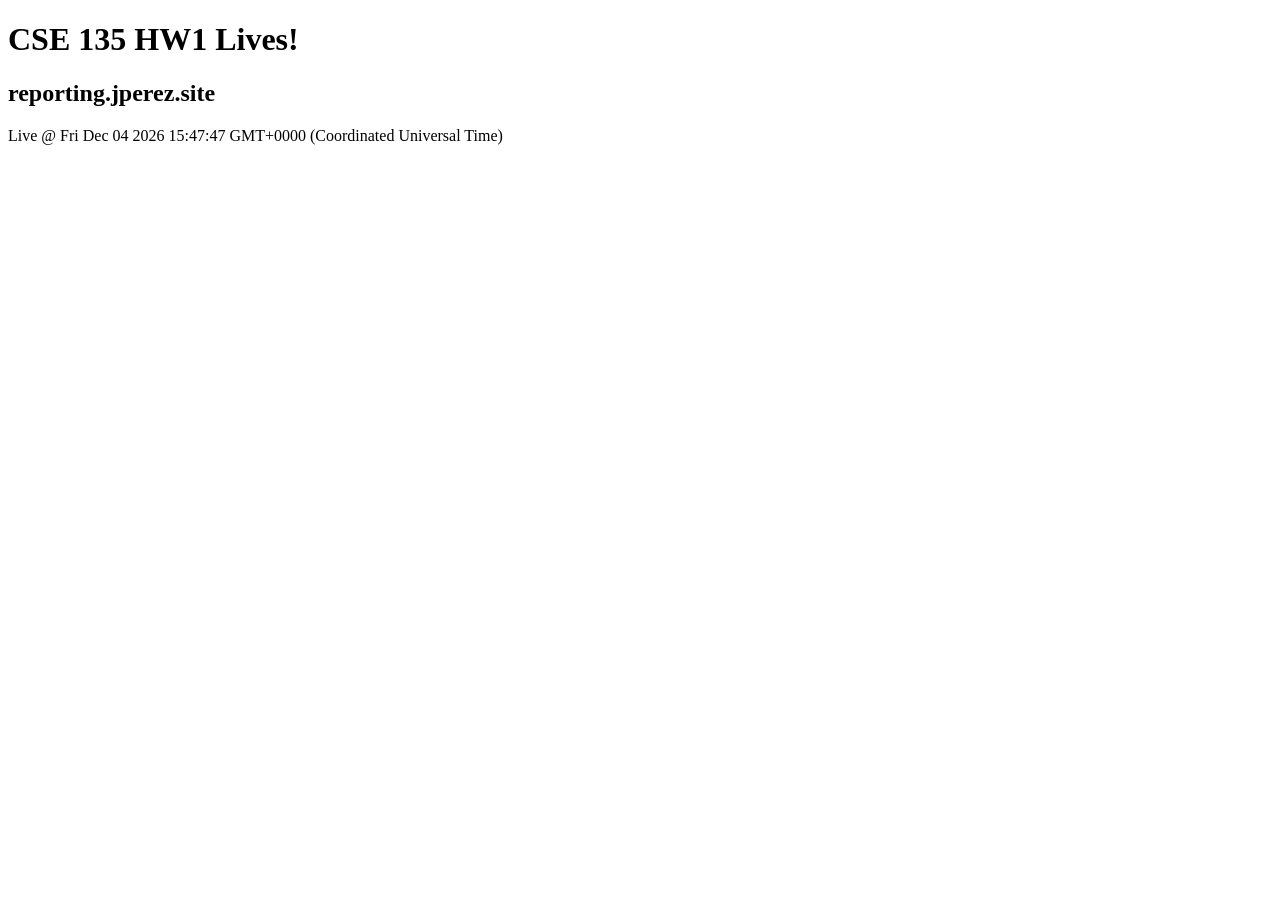
<file: index.html>
<!DOCTYPE html>
<html lang="en">

<head>
  <meta charset="UTF-8" />
  <meta name="viewport" content="width=device-width, initial-scale=1.0" />
  <title>CSE 135 HW Lives!</title>
</head>

<body>
  <h1>CSE 135 HW1 Lives!</h1>
  <h2>reporting.jperez.site</h2>
  <script>
    document.write(`Live @ ${new Date()}`);
  </script>

</body>

</html>
</file>
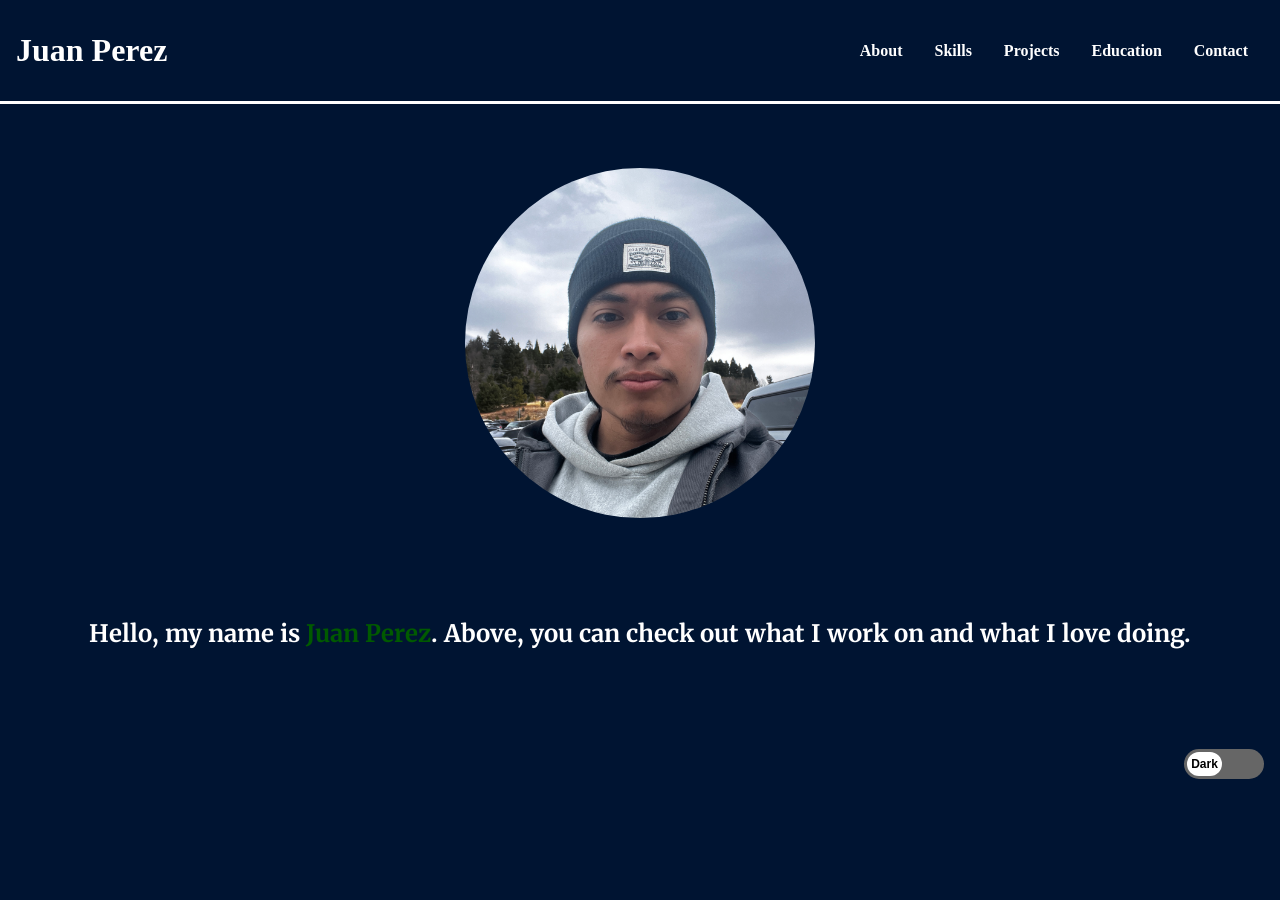
<file: members/juanperez/index.html>
<!DOCTYPE html>
<html lang="en">
<head>
    <meta charset="UTF-8">
    <meta name="viewport" content="width=device-width, initial-scale=1.0">
    <title>Home | My Portfolio</title>
    <link href="https://fonts.googleapis.com/icon?family=Material+Icons" rel="stylesheet">
    <link href="https://fonts.googleapis.com/css2?family=Merriweather:wght@400;700&display=swap" rel="stylesheet">
    <link rel="icon" href="/favicon.ico" type="image/x-icon">
    <link href="styles.css" rel="stylesheet">
    <style>
        @view-transition {
            navigation: auto;
        }
        main {
            view-transition-name: page;
        }
        ::view-transition-old(page) {
            animation: slide-out-left 0.5s ease forwards;
        }
        ::view-transition-new(page) {
            animation: slide-in-right 0.5s ease forwards;
        }
        @keyframes slide-out-left {
            from { transform: translateX(0); }
            to   { transform: translateX(-100%); }
        }
        @keyframes slide-in-right {
            from { transform: translateX(100%); }
            to   { transform: translateX(0); }
        }
    </style>

</head>

<body>
    <script>
        document.documentElement.classList.add('js');
    </script>

    <header id="nav-bar">
        <nav>
            <input type="checkbox" id="menu">
            <p id="logo">
                <a href="index.html">Juan Perez</a>
                <label for="menu"></label>
            </p>
            <ul class="items">
                <li><a href="about.html">About</a></li>
                <li><a href="skills.html">Skills</a></li>
                <!-- <li><a href="achievements.html">Achievements</a></li> -->
                <li><a href="projects.html">Projects</a></li>
                <li><a href="education.html">Education</a></li>
                <li><a href="contact.html">Contact</a></li>
            </ul>
        </nav>
    </header>

    <!-- Intro page content -->
    <main id ="intro-layout">
        <section id="intro">
            <picture id="profile-image">
                <source srcset="about-image.JPG" media="(max-width: 100px)">
                <img src="about-image1.JPG" alt="Photo of Me">
            </picture>            
        
            <h1 id="message">
                Hello, my name is <span>Juan Perez</span>. Above, you can check out what I work on and what I love doing.
            </h1>
        </section>
    </main>
      

    <!-- Hello World custom element-->
    <hello-world></hello-world>

    <script>
        class HelloWorld extends HTMLElement {
            constructor() {
                super();
                console.log("Hello world!");
            }
        }
        customElements.define('hello-world', HelloWorld);
    </script>
<!-- 
    <noscript>
        <p>Certain script type on page is not supported</p>
    </noscript> -->

    <footer>
        <section class="switch">
            <label class="theme-switch">
                <input type="checkbox" id="theme-toggle">
                <span class="slider"></span>
            </label>
        </section>
    </footer>

    <script src="theme.js"></script>
    <script>
        const menuCheckbox = document.getElementById("menu");

        menuCheckbox.addEventListener("change", () => {
            document.documentElement.classList.toggle("menu-open", menuCheckbox.checked);
        });
    </script>

    <!-- <script src="transition.js"></script> -->


</body>
</html>


</body>
</html>
</file>
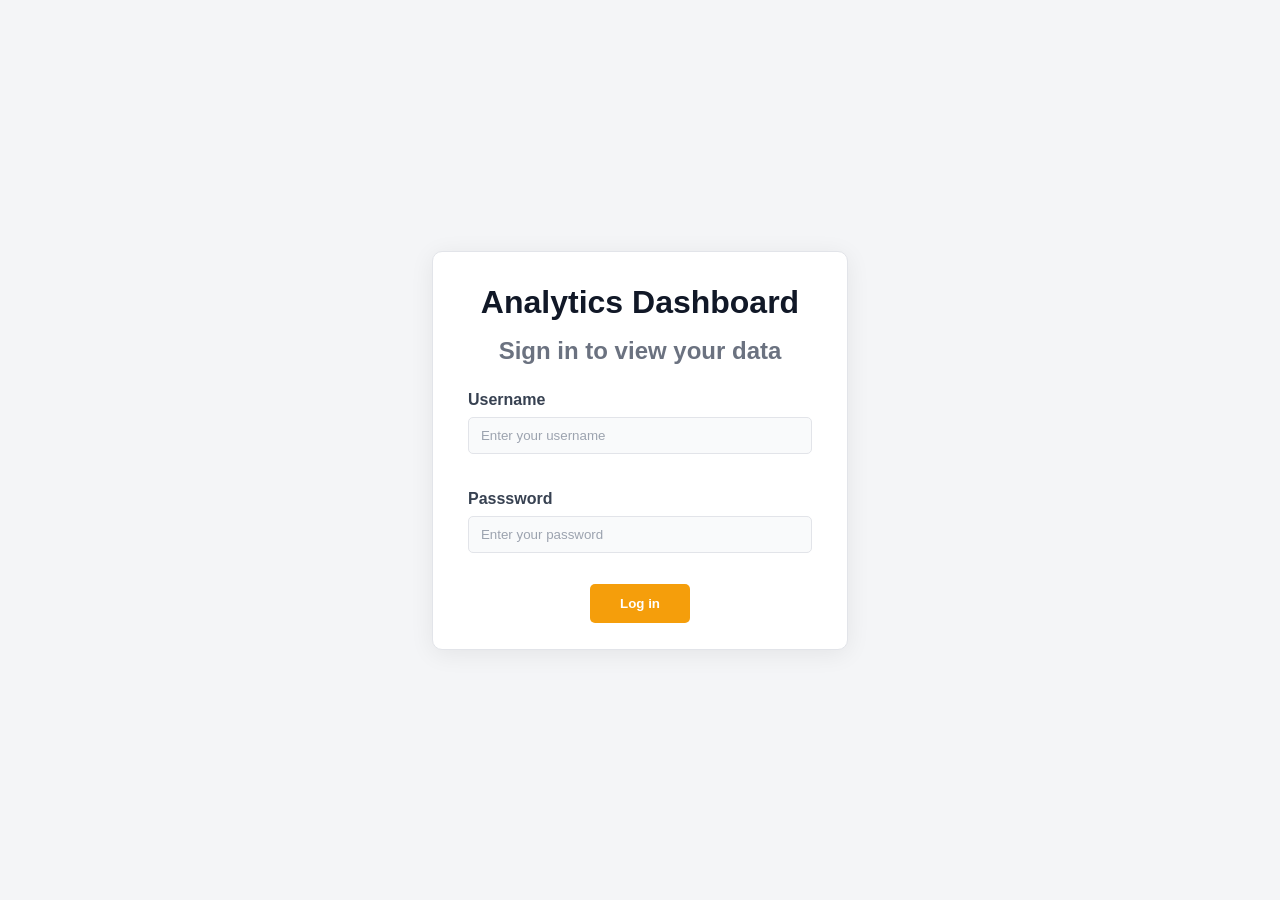
<file: login.html>
<!DOCTYPE html>
<html lang="en">
<head>
    <meta charset="UTF-8">
    <meta name="viewport" content="width=device-width, initial-scale=1.0">
    <link rel="stylesheet" href="/css/login.css">
    <title>Login Page</title>
</head>
<body>
    <noscript>
        <div style="text-align:center;padding:40px 20px;font-family:sans-serif;">
            <p>This page requires JavaScript. Please enable it in your browser.</p>
        </div>
    </noscript>
    <div id="login-card">
        <form id="login-form">
            <h1>Analytics Dashboard</h1>
            <h2>Sign in to view your data</h2>
            <div class="form-group">
                <label for="username">Username</label>
                <input type="text" id="username" name="username" placeholder="Enter your username" required autocomplete="username">
            </div>
            <div class="form-group">
                <label for="password">Passsword</label>
                <input type="password" id="password" name="password" placeholder="Enter your password" required autocomplete="current-password">
            </div>
            <div id="error-message" class="error" hidden></div>
            <button type="submit">Log in</button>
        </form>
    </div>
    <script src="/js/login.js"></script>
</body>
</html>
</file>
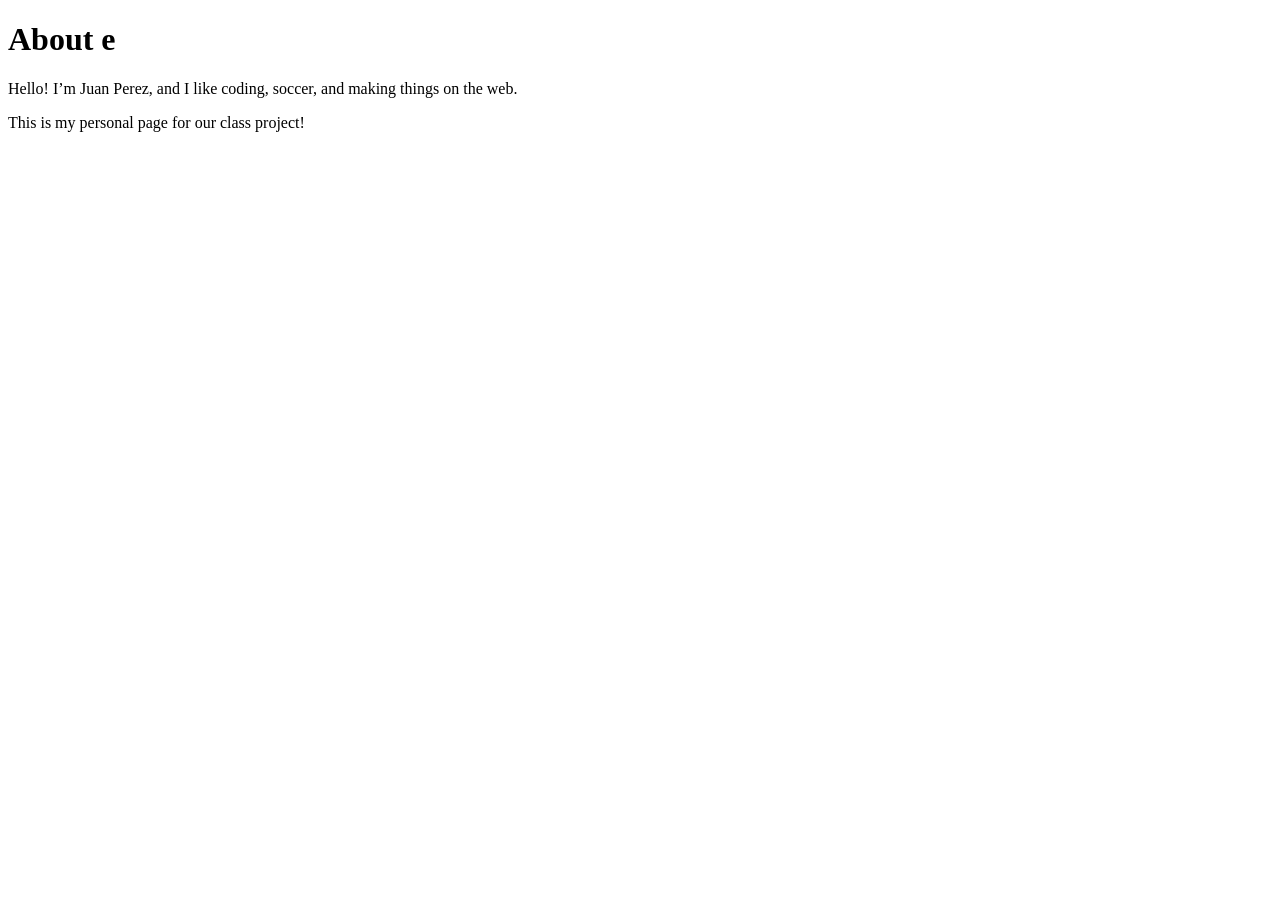
<file: members/juanperez.html>
<!DOCTYPE html>
<html lang="en">
<head>
  <meta charset="UTF-8">
  <title>Juan Perez</title>
</head>
<body>
  <h1>About e</h1>
  <p>Hello! I’m Juan Perez, and I like coding, soccer, and making things on the web.</p>
  <p>This is my personal page for our class project!</p>
</body>
</html>
</file>
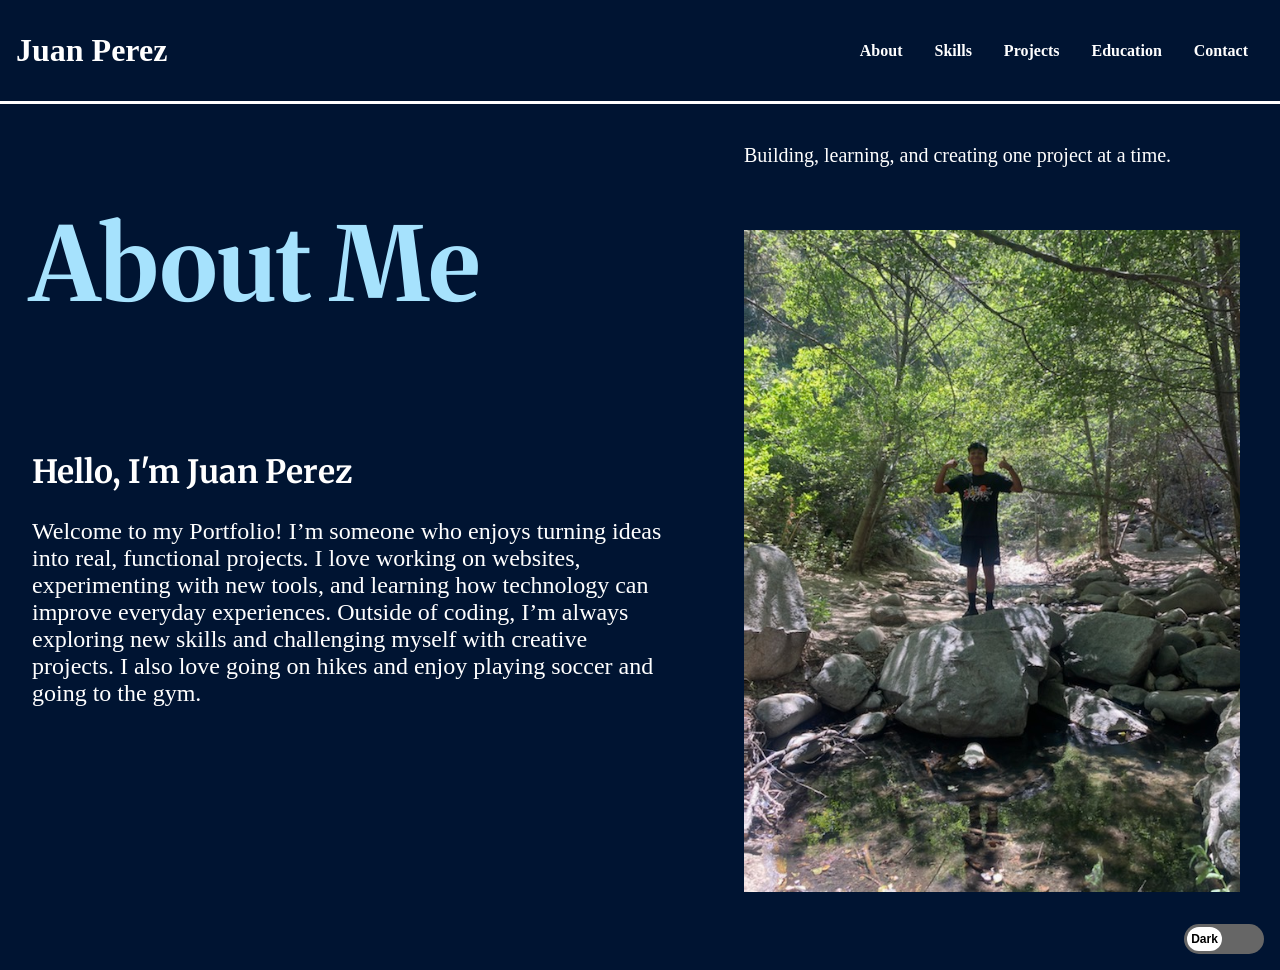
<file: members/juanperez/about.html>
<!DOCTYPE html>
<html lang="en">
<head>
    <meta charset="UTF-8">
    <meta name="viewport" content="width=device-width, initial-scale=1.0">
    <title>About Me</title>
    <link href="https://fonts.googleapis.com/icon?family=Material+Icons" rel="stylesheet">
    <link href="https://fonts.googleapis.com/css2?family=Merriweather:wght@400;700&display=swap" rel="stylesheet">
    <link href="styles.css" rel="stylesheet">
    <link rel="icon" href="/favicon.ico" type="image/x-icon">
    <style>
        @view-transition {
            navigation: auto;
        }
        main {
            view-transition-name: page;
        }
        ::view-transition-old(page) {
            animation: slide-out-left 0.5s ease forwards;
        }
        ::view-transition-new(page) {
            animation: slide-in-right 0.5s ease forwards;
        }
        @keyframes slide-out-left {
            from { transform: translateX(0); }
            to   { transform: translateX(-100%); }
        }
        @keyframes slide-in-right {
            from { transform: translateX(100%); }
            to   { transform: translateX(0); }
        }
    </style>

</head>
<body>
    <script>
        document.documentElement.classList.add('js');
    </script>

    <header id="nav-bar">
        <nav>
            <input type="checkbox" id="menu">
            <p id="logo">
                <a href="index.html">Juan Perez</a>
                <label for="menu"></label>
            </p>
            <ul class="items">
                <li><a href="about.html">About</a></li>
                <li><a href="skills.html">Skills</a></li>
                <!-- <li><a href="achievements.html">Achievements</a></li> -->
                <li><a href="projects.html">Projects</a></li>
                <li><a href="education.html">Education</a></li>
                <li><a href="contact.html">Contact</a></li>
            </ul>
        </nav>
    </header>

    <main>
        <section id="about">
            <header>
                <h1 class="content-title">About Me</h1>
                <!-- <hr> -->
            </header>

            <figure id = "about-image">
                <figcaption>Building, learning, and creating one project at a time.</figcaption>
                <picture>
                    <source srcset="images/about1.jpg" media="(max-width: 100px)">
                    <img src="image2.jpeg" alt="Picture of Me">
                </picture>            
            </figure>

            <profile-card>
                <h2>Hello, I'm Juan Perez</h2>
                <p>
                    Welcome to my Portfolio! I’m someone who enjoys turning ideas into real, functional projects. I love working on websites, experimenting with new tools, and learning how technology can improve everyday experiences. 
                    Outside of coding, I’m always exploring new skills and challenging myself with creative projects. I also love going on hikes and enjoy playing soccer and going to the gym.
                </p>
            </profile-card>

        </section>
    </main>


    <footer>
        <section class="switch">
            <label class="theme-switch">
                <input type="checkbox" id="theme-toggle">
                <span class="slider"></span>
            </label>
        </section>
    </footer>

    <script src="theme.js"></script>
    <script>
        const menuCheckbox = document.getElementById("menu");

        menuCheckbox.addEventListener("change", () => {
            document.documentElement.classList.toggle("menu-open", menuCheckbox.checked);
        });
    </script>
</body>
</html>
</file>
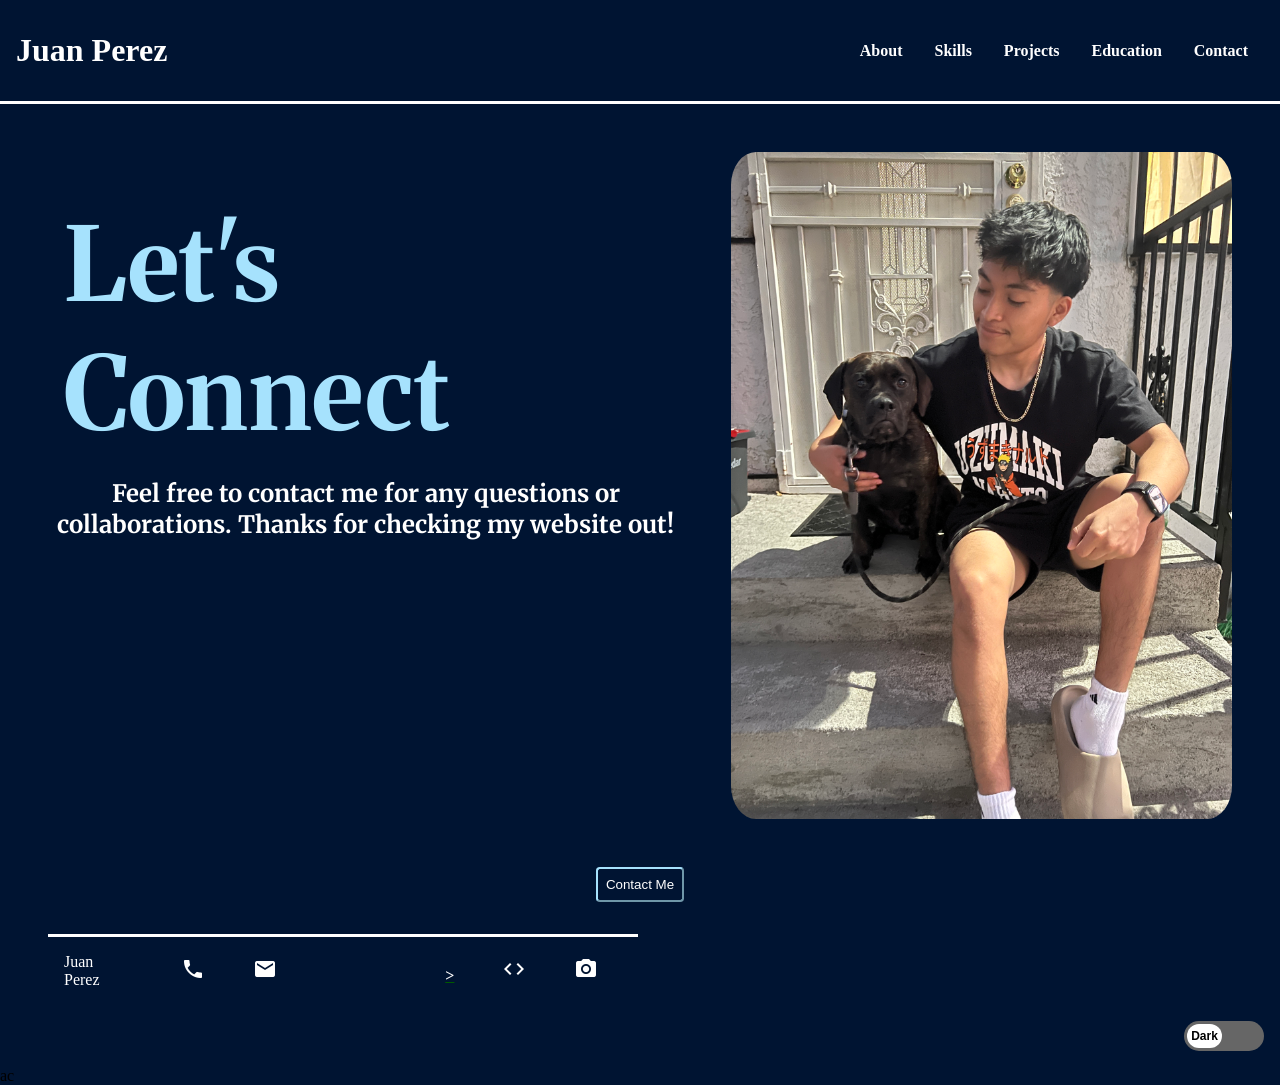
<file: members/juanperez/contact.html>
<!DOCTYPE html>
<html lang="en">
<head>
  <meta charset="UTF-8">
  <meta name="viewport" content="width=device-width, initial-scale=1.0">
  <title>Contact</title>
  <link href="https://fonts.googleapis.com/icon?family=Material+Icons" rel="stylesheet">
  <link href="https://fonts.googleapis.com/css2?family=Merriweather:wght@400;700&display=swap" rel="stylesheet">
  <link href="styles.css" rel="stylesheet">
  <link rel="icon" href="/favicon.ico" type="image/x-icon">
  <style>
      @view-transition {
          navigation: auto;
      }
      main {
          view-transition-name: page;
      }
      ::view-transition-old(page) {
          animation: slide-out-left 0.5s ease forwards;
      }
      ::view-transition-new(page) {
          animation: slide-in-right 0.5s ease forwards;
      }
      @keyframes slide-out-left {
          from { transform: translateX(0); }
          to   { transform: translateX(-100%); }
      }
      @keyframes slide-in-right {
          from { transform: translateX(100%); }
          to   { transform: translateX(0); }
      }
  </style>
</head>

<body>
  <script>
      document.documentElement.classList.add('js');
  </script>

  <header id="nav-bar">
    <nav>
        <input type="checkbox" id="menu">
        <p id="logo">
            <a href="index.html">Juan Perez</a>
            <label for="menu"></label>
        </p>
        <ul class="items">
            <li><a href="about.html">About</a></li>
            <li><a href="skills.html">Skills</a></li>
            <!-- <li><a href="achievements.html">Achievements</a></li> -->
            <li><a href="projects.html">Projects</a></li>
            <li><a href="education.html">Education</a></li>
            <li><a href="contact.html">Contact</a></li>
        </ul>
    </nav>
  </header>

  <main>
    <section id="contact">
        <header>
          <h1 class="content-title">Let's Connect</h1>
          <h2>Feel free to contact me for any questions or collaborations. Thanks for checking my website out!</h2>
        </header>

        <picture>
            <source srcset="images/me2.jpg" media="(max-width: 100px)">
            <img src="contact-image.JPG" alt="Photo of Me">
        </picture>

        <button id="open-dialog">Contact Me</button>

        <dialog id="contact-dialog">
          <form method="dialog" class="contact-form">
            <fieldset class="contact-field">
              <legend>Send a Message</legend>

              <div class="form-field">
                <label for="name">Your Name:</label>
                <input type="text" id="name" name="name" placeholder="Enter name">
              </div>

              <div class="form-field">
                <label for="email">Your Email:</label>
                <input type="email" id="email" name="email" placeholder="Enter email">         
              </div>
      
              <div class="form-field">
                <label for="message">Your Message:</label>
                <textarea id="message" name="message" rows="5" cols="30" placeholder="Enter message"></textarea>
              </div>
            </fieldset>
            <div class="buttons">
              <button type="submit">Send</button>
              <button type="button" id="close-dialog">Cancel</button>  
            </div>
          </form>
        </dialog>

    </section>
  </main>

  <footer>
    <section id="contact-footer">
      <p>Juan Perez</p>
      <nav>
        <ul>
          <li><a href="tel:+12132655895"><span class="material-icons">phone</span></a></li>
          <li><a href="mailto:juanph.1404@gmail.com"><span class="material-icons">mail</span></a></li>
          <li><a href="https://www.linkedin.com/in/juan-perez-1a2382391" target="_blank"><span class="material-icons">badge</span>></a></li>
          <li><a href="https://github.com/juan1410" target="_blank"><span class="material-icons">code</span></a></li>
          <li><a href="https://instagram.com/juan.p_14" target="_blank"><span class="material-icons">photo_camera</span></a></li>
        </ul>
      </nav>
    </section>

    <section class="switch">
        <label class="theme-switch">
            <input type="checkbox" id="theme-toggle">
            <span class="slider"></span>
        </label>
    </section>
  </footer>

  <script src="theme.js"></script>
  <script>
      const menuCheckbox = document.getElementById("menu");

      menuCheckbox.addEventListener("change", () => {
          document.documentElement.classList.toggle("menu-open", menuCheckbox.checked);
      });
  </script>
ac
  <script>
      const dialog = document.getElementById("contact-dialog");
      const openButton = document.getElementById("open-dialog");
      const closeButton = document.getElementById("close-dialog");

      openButton.addEventListener("click", () => dialog.showModal());
      closeButton.addEventListener("click", () => dialog.close());
  </script>
  
</body>
</html>
</file>
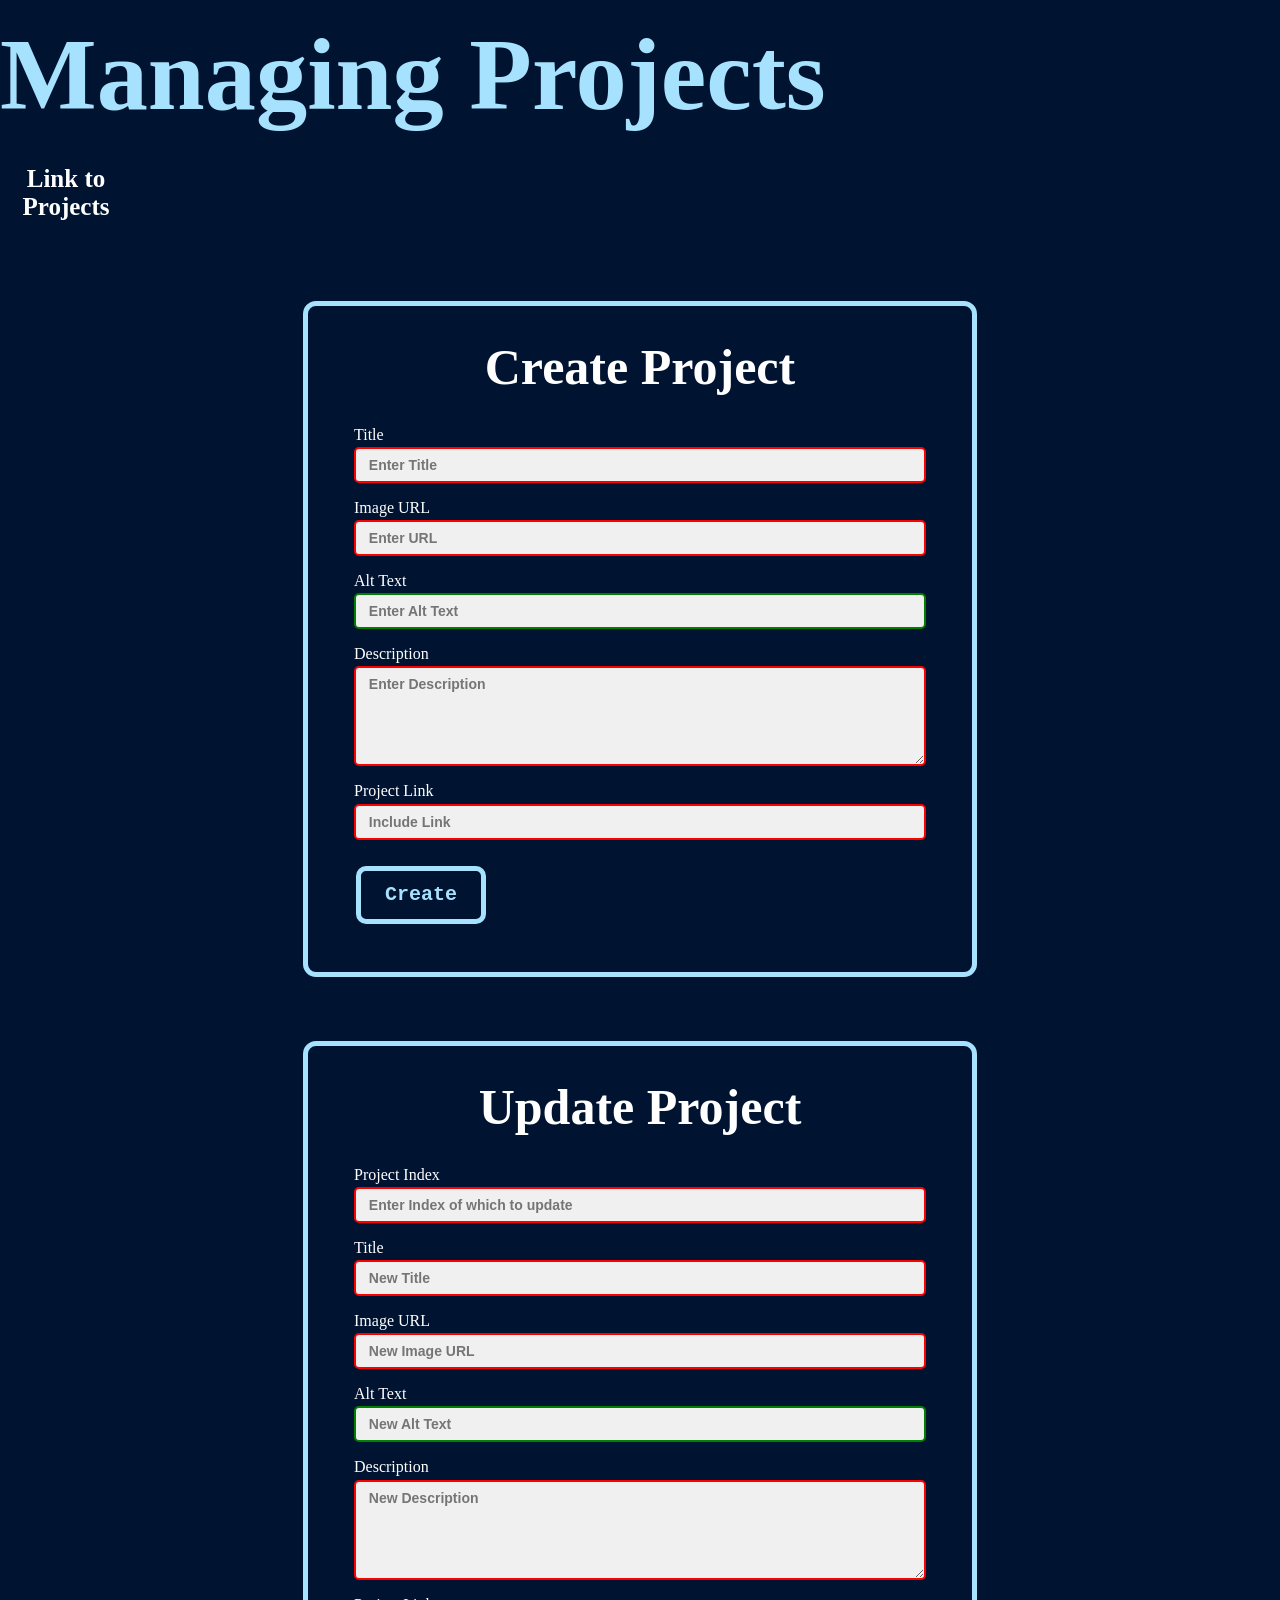
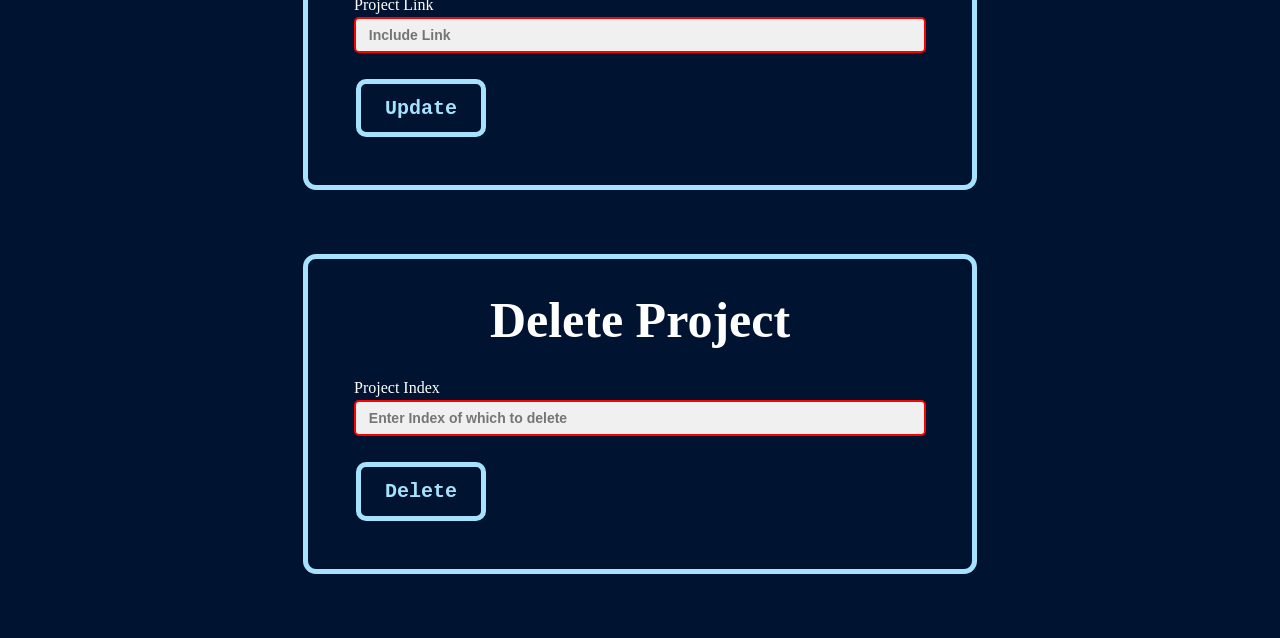
<file: members/juanperez/crud.html>
<!DOCTYPE html>
<html lang="en">
<head>
    <meta charset="UTF-8">
    <meta name="viewport" content="width=device-width, initial-scale=1.0">
    <title>Manage Projects</title>
    <link rel="stylesheet" href="styles.css">
</head>
<body>
    <main id="crud-page">
        <h1 class="content-title">Managing Projects</h1>

        <a href="projects.html">Link to Projects</a>

        <section class="crud-section">
            <form id="create-form">
                <fieldset>
                    <legend>Create Project</legend>

                    <div class="form-field">
                        <label for="create-title">Title</label>
                        <input type="text" placeholder="Enter Title" id="create-title" required>
                    </div>

                    <div class="form-field">
                        <label for="create-image">Image URL</label>
                        <input type="text" placeholder="Enter URL" id="create-image" required>
                    </div>

                    <div class="form-field">
                        <label for="create-alt">Alt Text</label>
                        <input type="text" placeholder="Enter Alt Text" id="create-alt">
                    </div>

                    <div class="form-field">
                        <label for="create-description">Description</label>
                        <textarea id="create-description" rows="5" placeholder="Enter Description" minlength="5" maxlength="250" required></textarea>
                    </div>

                    <div class="form-field">
                        <label for="create-link">Project Link</label>
                        <input type="url" placeholder="Include Link" id="create-link" required>
                    </div>
                </fieldset>
                <button type="submit">Create</button>
            </form>
        </section> 

        <section class="crud-section">
            <form id="update-form">
                <fieldset>
                    <legend>Update Project</legend>

                    <div class="form-field">
                        <label for="update-index">Project Index</label>
                        <input type="number" placeholder="Enter Index of which to update" id="update-index" required>
                    </div>

                    <div class="form-field">
                        <label for="update-title">Title</label>
                        <input type="text" placeholder="New Title" id="update-title" required>
                    </div>

                    <div class="form-field">
                        <label for="update-image">Image URL</label>
                        <input type="text" placeholder="New Image URL" id="update-image" required>
                    </div>

                    <div class="form-field">
                        <label for="update-alt">Alt Text</label>
                        <input type="text" placeholder="New Alt Text" id="udpate-alt">
                    </div>

                    <div class="form-field">
                        <label for="update-description">Description</label>
                        <textarea id="update-description" rows="5" placeholder="New Description" minlength="5" maxlength="250" required></textarea>
                    </div>

                    <div class="form-field">
                        <label for="update-link">Project Link</label>
                        <input type="url" placeholder="Include Link" id="update-link" required>
                    </div>
                </fieldset>
                <button type="submit">Update</button>
            </form>
        </section>

        <section class="crud-section">
            <form id="delete-form">
                <fieldset>
                    <legend>Delete Project</legend>

                    <div class="form-field">
                        <label for="delete-index">Project Index</label>
                        <input type="number" placeholder="Enter Index of which to delete" id="delete-index" required>
                    </div>
                </fieldset>
                <button type="submit">Delete</button>
            </form>
        </section>
    </main>

    <script src="crud.js"></script>
</body>
</html>
</file>
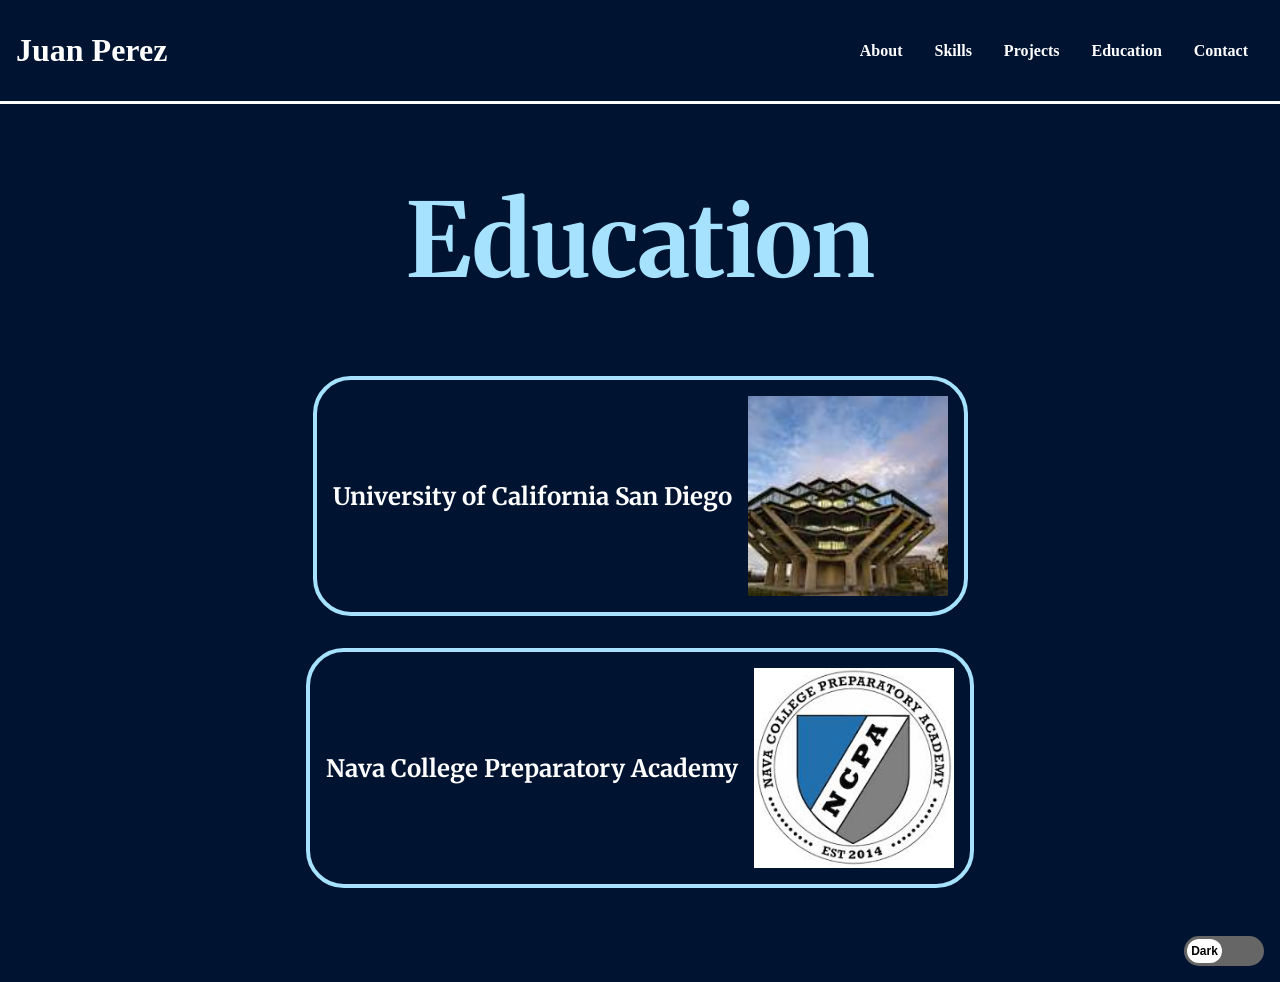
<file: members/juanperez/education.html>
<!DOCTYPE html>
<html lang="en">
<head>
    <meta charset="UTF-8">
    <meta name="viewport" content="width=device-width, initial-scale=1.0">
    <title>Education</title>
    <link href="https://fonts.googleapis.com/icon?family=Material+Icons" rel="stylesheet">
    <link href="https://fonts.googleapis.com/css2?family=Merriweather:wght@400;700&display=swap" rel="stylesheet">
    <link href="styles.css" rel="stylesheet">
    <link rel="icon" href="/favicon.ico" type="image/x-icon">
    <style>
        @view-transition {
            navigation: auto;
        }
        main {
            view-transition-name: page;
        }
        ::view-transition-old(page) {
            animation: slide-out-left 0.5s ease forwards;
        }
        ::view-transition-new(page) {
            animation: slide-in-right 0.5s ease forwards;
        }
        @keyframes slide-out-left {
            from { transform: translateX(0); }
            to   { transform: translateX(-100%); }
        }
        @keyframes slide-in-right {
            from { transform: translateX(100%); }
            to   { transform: translateX(0); }
        }
    </style>
</head>

<body>
    <script>
        document.documentElement.classList.add('js');
    </script>

    <header id="nav-bar">
        <nav>
            <input type="checkbox" id="menu">
            <p id="logo">
                <a href="index.html">Juan Perez</a>
                <label for="menu"></label>
            </p>
            <ul class="items">
                <li><a href="about.html">About</a></li>
                <li><a href="skills.html">Skills</a></li>
                <!-- <li><a href="achievements.html">Achievements</a></li> -->
                <li><a href="projects.html">Projects</a></li>
                <li><a href="education.html">Education</a></li>
                <li><a href="contact.html">Contact</a></li>
            </ul>
        </nav>
    </header>

    <main>
        <section id="education">
            <header>
                <h1 class="content-title">Education</h3>
            </header>

            <article id="school1">
                <a href="https://www.ucsd.edu" target="_blank">
                    <div class="school">
                        <img src="school1.jpeg" alt="UCSD" />
                        <h2>University of California San Diego</h2>
                    </div>
                </a>
            </article>


            <article id="school2">
                <a href="https://navacpa.lausd.org" target="_blank">
                    <div class="school">
                        <img src="ncpa.jpeg" alt="NCPA" />
                        <h2>Nava College Preparatory Academy</h2>
                    </div>
                </a>
            </article>
        </section>
    </main>

    <footer>
        <section class="switch">
            <label class="theme-switch">
                <input type="checkbox" id="theme-toggle">
                <span class="slider"></span>
            </label>
        </section>
    </footer>

    <script src="theme.js"></script>
    <script>
        const menuCheckbox = document.getElementById("menu");

        menuCheckbox.addEventListener("change", () => {
            document.documentElement.classList.toggle("menu-open", menuCheckbox.checked);
        });
    </script>
  </body>
  </html>
</file>
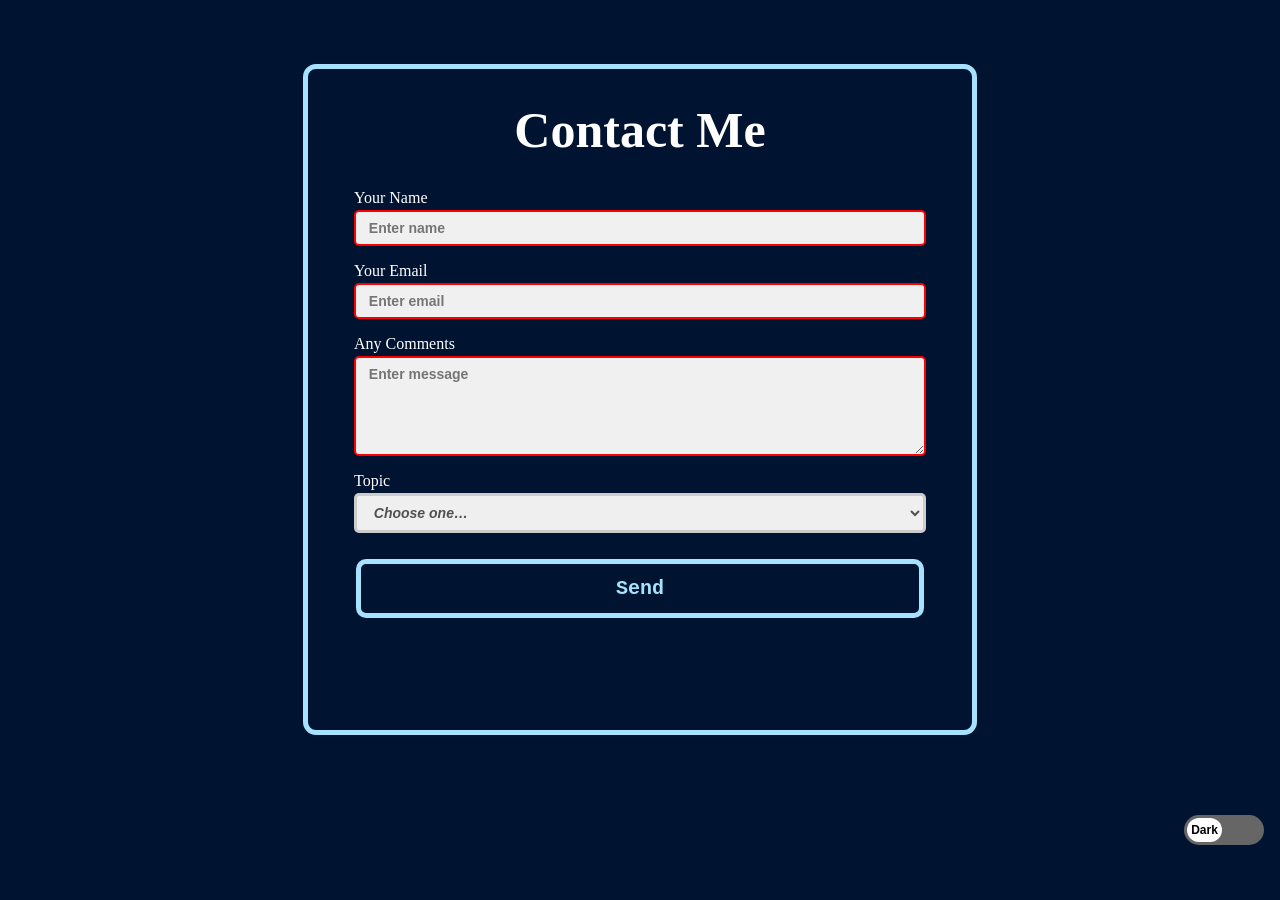
<file: members/juanperez/form-no-js.html>
<!DOCTYPE html>
<html lang="en">
<head>
  <meta charset="UTF-8">
  <meta name="viewport" content="width=device-width, initial-scale=1.0">
  <title>Contact Form (No JS)</title>
  <link href="styles.css" rel="stylesheet" >
</head>

<body>
  <script>
      document.documentElement.classList.add('js');
  </script>
  
  <main class="contact">
    
    <form action="https://httpbin.org/post" method="POST" class="contact-form">
      <input type="hidden" name="possible_bot" value="true">

      <fieldset>
        <legend>Contact Me</legend>

        <div class="form-field">
          <label for="name">Your Name</label>
          <input type="text" id="name" name="name" placeholder="Enter name" minlength="2" maxlength="30" pattern="[A-Za-z ]*" required>
        </div>

        <div class="form-field">
          <label for="email">Your Email</label>
          <input type="email" id="email" name="email" pattern="^[^\s@]+@[^\s@]+\.[A-Za-z]{2,}$" placeholder="Enter email" required>
        </div>

        <div class="form-field">
          <label for="comments">Any Comments</label>
          <textarea id="comments" name="comments" rows="5" placeholder="Enter message" minlength="5" maxlength="250" required></textarea>
        </div>

        <div class="form-field">
          <label for="topic">Topic</label>
          <select id="topic" name="topic">
            <option value="">Choose one…</option>
            <option value="general">General question</option>
            <option value="portfolio">Portfolio feedback</option>
            <option value="collab">Collaboration</option>
          </select>
        </div>
      </fieldset>

      <button type="submit">Send</button>

      <output id="error-message" class="output" aria-live="polite"></output>
      <output id="info-message" class="output" aria-live="polite"></output>
    </form>
  </main>

  <footer>
    <section class="switch">
      <label class="theme-switch">
          <input type="checkbox" id="theme-toggle">
          <span class="slider"></span>
      </label>
    </section>
  </footer>

</body>
</html>
</file>
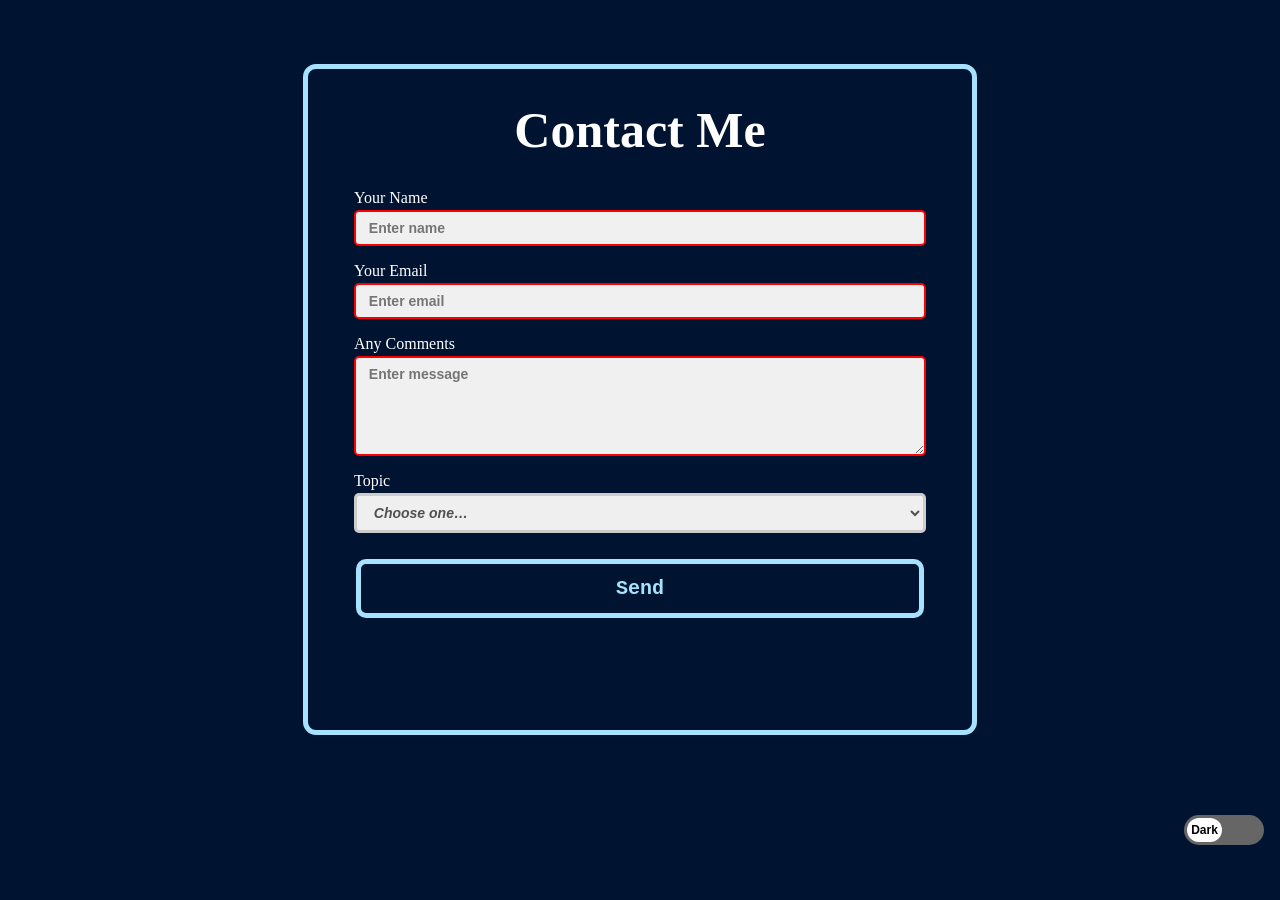
<file: members/juanperez/form-with-js.html>
<!DOCTYPE html>
<html lang="en">
<head>
  <meta charset="UTF-8">
  <meta name="viewport" content="width=device-width, initial-scale=1.0">
  <title>Contact Form (With JS)</title>
  <link href="styles.css" rel="stylesheet" >
</head>

<body>
  <script>
      document.documentElement.classList.add('js');
  </script>

  <main class="contact">
    
    <form action="https://httpbin.org/post" method="POST" class="contact-form" novalidate>
      <input type="hidden" name="possible_bot" value="true">

      <fieldset>
        <legend>Contact Me</legend>

        <div class="form-field">
          <label for="name">Your Name</label>
          <input type="text" id="name" name="name" placeholder="Enter name" minlength="3" maxlength="30" pattern="[A-Za-z ]*" required>
        </div>

        <div class="form-field">
          <label for="email">Your Email</label>
          <input type="email" id="email" name="email" pattern="^[^\s@]+@[^\s@]+\.[A-Za-z]{2,}$" placeholder="Enter email" required>
        </div>

        <div class="form-field">
          <label for="comments">Any Comments</label>
          <textarea id="comments" name="comments" rows="5" placeholder="Enter message" minlength="5" maxlength="250" required></textarea>
        </div>

        <div class="form-field">
          <label for="topic">Topic</label>
          <select id="topic" name="topic">
            <option value="">Choose one…</option>
            <option value="general">General question</option>
            <option value="portfolio">Portfolio feedback</option>
            <option value="collab">Collaboration</option>
          </select>
        </div>
      </fieldset>

      <input type="hidden" id="form-errors" name="form-errors" value="">

      <button type="submit">Send</button>

      <output id="error-message" class="output" aria-live="polite"></output>
      <output id="info-message" class="output" aria-live="polite"></output>
    </form>
  </main>
  
  <footer>
    <section class="switch">
      <label class="theme-switch">
          <input type="checkbox" id="theme-toggle">
          <span class="slider"></span>
      </label>
    </section>
  </footer>

  <script src="form-with-js.js"></script>
  <script src="theme.js"></script>
</body>
</html>
</file>
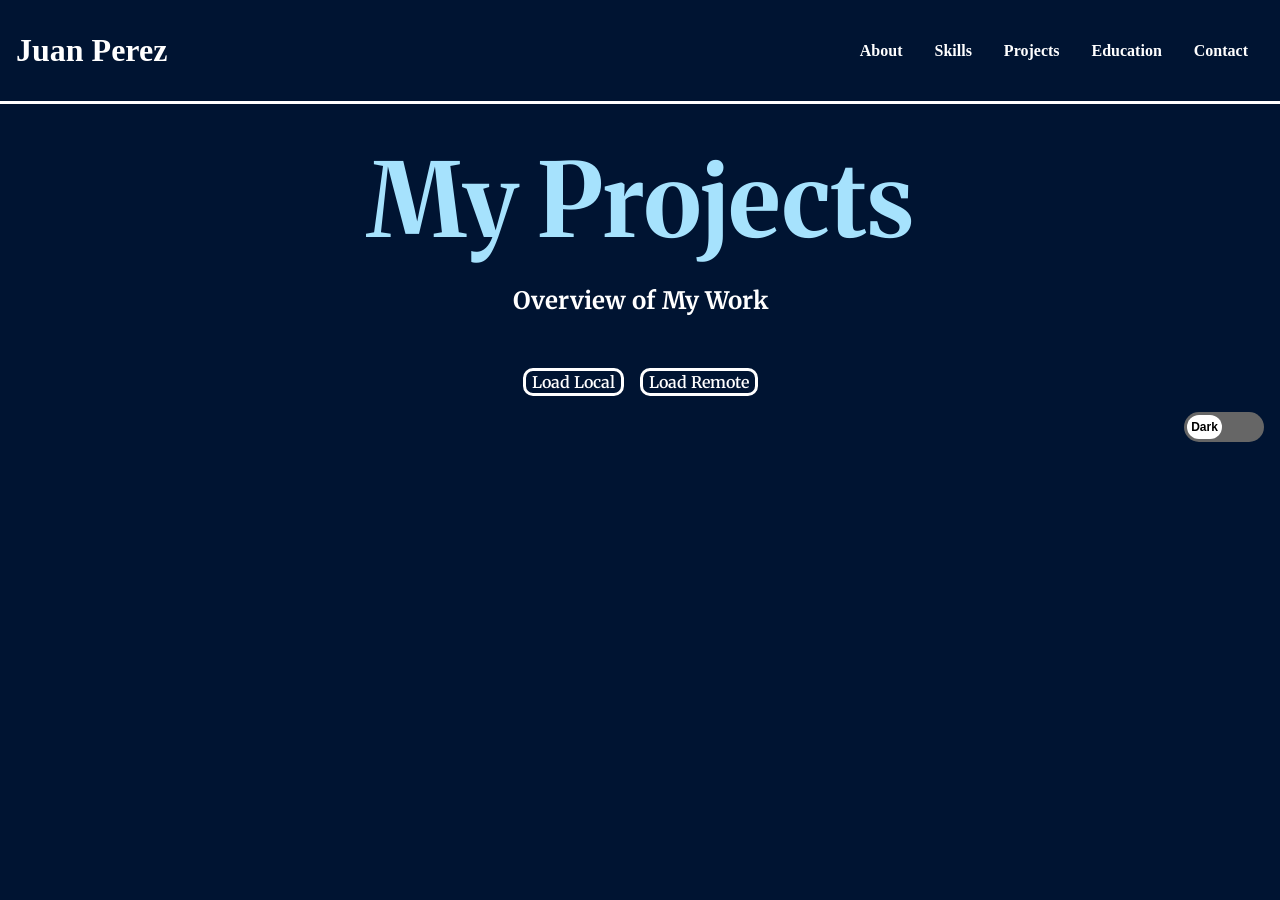
<file: members/juanperez/projects.html>
<!DOCTYPE html>
<html lang="en">
<head>
    <meta charset="UTF-8">
    <meta name="viewport" content="width=device-width, initial-scale=1.0">
    <title>Projects</title>
    <link href="https://fonts.googleapis.com/icon?family=Material+Icons" rel="stylesheet">
    <link href="https://fonts.googleapis.com/css2?family=Merriweather:wght@400;700&display=swap" rel="stylesheet">
    <link href="styles.css" rel="stylesheet">    
    <link rel="icon" href="/favicon.ico" type="image/x-icon">
    <style>
        @view-transition {
            navigation: auto;
        }
        main {
            view-transition-name: page;
        }
        ::view-transition-old(page) {
            animation: slide-out-left 0.5s ease forwards;
        }
        ::view-transition-new(page) {
            animation: slide-in-right 0.5s ease forwards;
        }
        @keyframes slide-out-left {
            from { transform: translateX(0); }
            to   { transform: translateX(-100%); }
        }
        @keyframes slide-in-right {
            from { transform: translateX(100%); }
            to   { transform: translateX(0); }
        }
    </style>
</head>

<body>
    <script>
        document.documentElement.classList.add('js');
    </script>

    <header id="nav-bar">
        <nav>
            <input type="checkbox" id="menu">
            <p id="logo">
                <a href="index.html">Juan Perez</a>
                <label for="menu"></label>
            </p>
            <ul class="items">
                <li><a href="about.html">About</a></li>
                <li><a href="skills.html">Skills</a></li>
                <li><a href="projects.html">Projects</a></li>
                <li><a href="education.html">Education</a></li>
                <li><a href="contact.html">Contact</a></li>
            </ul>
        </nav>
    </header>

    <main>
        <section id="projects">
            <header>
                <h1 class="content-title">My Projects</h1>
                <h2>Overview of My Work</h2>
            </header>
            <section id="buttons">
                <button id="load-local">Load Local</button>
                <button id="load-remote">Load Remote</button>
            </section>
            <section id="project-cards"></section>
        </section>
    </main>

    <footer>
        <section class="switch">
            <label class="theme-switch">
                <input type="checkbox" id="theme-toggle">
                <span class="slider"></span>
            </label>
        </section>
    </footer>

    <script src="theme.js"></script>
    <script src="project-card.js"></script>
    <script src="projects.js"></script>
    <script>
        const menuCheckbox = document.getElementById("menu");

        menuCheckbox.addEventListener("change", () => {
            document.documentElement.classList.toggle("menu-open", menuCheckbox.checked);
        });
    </script>
</body>
</html>
</file>
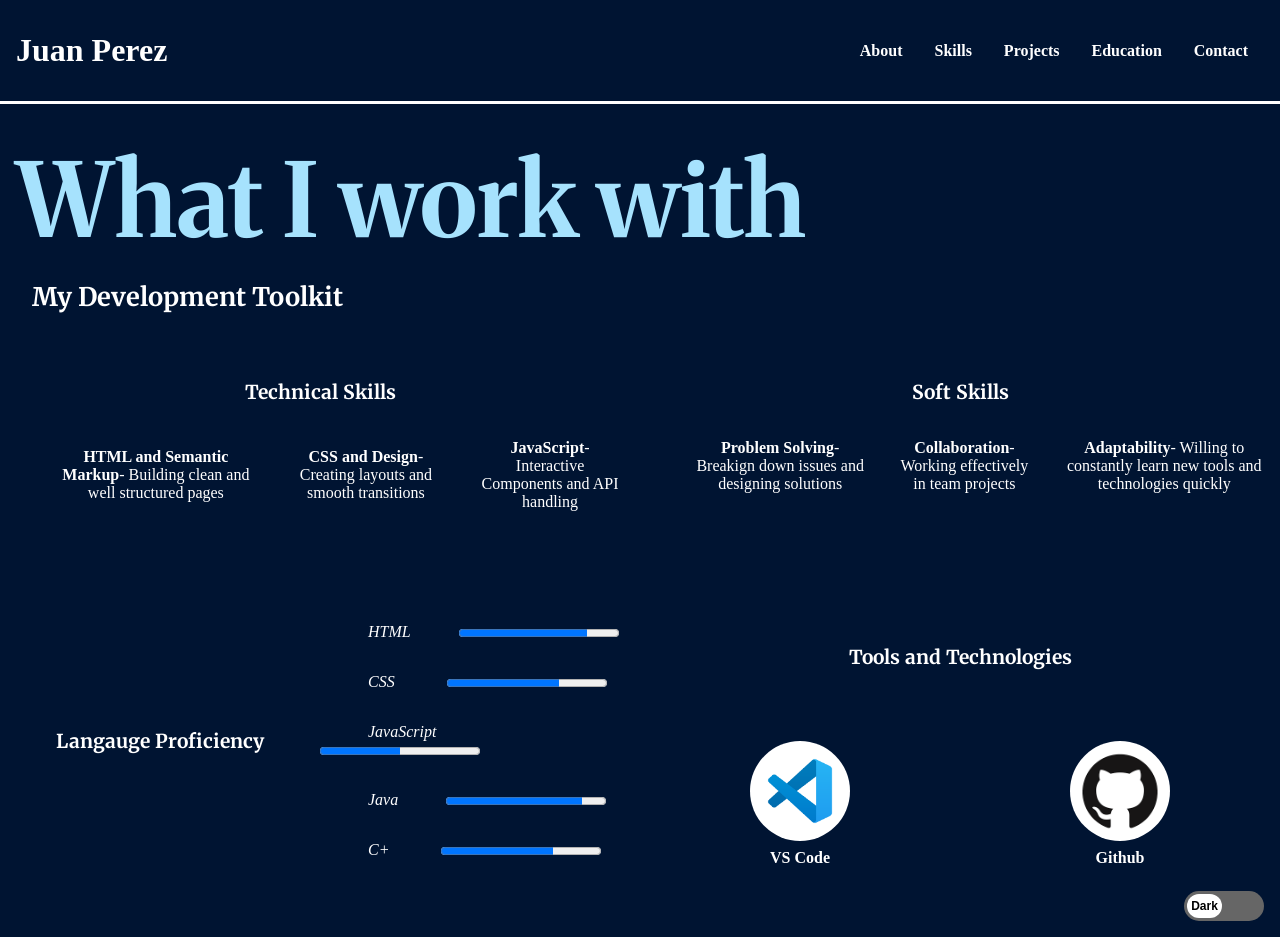
<file: members/juanperez/skills.html>
<!DOCTYPE html>
<html lang="en">
<head>
    <meta charset="UTF-8">
    <meta name="viewport" content="width=device-width, initial-scale=1.0">
    <title>Skills</title>
    <link href="https://fonts.googleapis.com/icon?family=Material+Icons" rel="stylesheet">
    <link href="https://fonts.googleapis.com/css2?family=Merriweather:wght@400;700&display=swap" rel="stylesheet">
    <link href="styles.css" rel="stylesheet">
    <link rel="icon" href="/favicon.ico" type="image/x-icon">
    <style>
        @view-transition {
            navigation: auto;
        }
        main {
            view-transition-name: page;
        }
        ::view-transition-old(page) {
            animation: slide-out-left 0.5s ease forwards;
        }
        ::view-transition-new(page) {
            animation: slide-in-right 0.5s ease forwards;
        }
        @keyframes slide-out-left {
            from { transform: translateX(0); }
            to   { transform: translateX(-100%); }
        }
        @keyframes slide-in-right {
            from { transform: translateX(100%); }
            to   { transform: translateX(0); }
        }
    </style>
</head>
<body>
    <script>
        document.documentElement.classList.add('js');
    </script>

    <header id="nav-bar">
        <nav>
            <input type="checkbox" id="menu">
            <p id="logo">
                <a href="index.html">Juan Perez</a>
                <label for="menu"></label>
            </p>
            <ul class="items">
                <li><a href="about.html">About</a></li>
                <li><a href="skills.html">Skills</a></li>
                <li><a href="projects.html">Projects</a></li>
                <li><a href="education.html">Education</a></li>
                <li><a href="contact.html">Contact</a></li>
            </ul>
        </nav>
    </header>

    <main>
        <section id="skills">
            <header>
                <h1 class="content-title">What I work with</h1>
                <h2>My Development Toolkit</h2>          
            </header>

            <div id="technical-skills">
                <h3>Technical Skills</h3>
                <ul>
                    <li><strong>HTML and Semantic Markup</strong>- Building clean and well structured pages</li>
                    <li><strong>CSS and Design</strong>- Creating layouts and smooth transitions</li>
                    <li><strong>JavaScript</strong>- Interactive Components and API handling</li>
                </ul>
            </div>

            <div id="soft-skills">
                <h3>Soft Skills</h3>
                <ul>
                    <li><strong>Problem Solving</strong>- Breakign down issues and designing solutions</li>
                    <li><strong>Collaboration</strong>- Working effectively in team projects</li>
                    <li><strong>Adaptability</strong>- Willing to constantly learn new tools and technologies quickly</li>
                </ul>
            </div>

            <div id="language-proficiency">
                <h3>Langauge Proficiency</h3>
                <p><i>HTML</i><progress value="80" max="100">95%</progress></p>
                <p><i>CSS </i><progress value="70" max="100">70%</progress></p> 
                <p><i>JavaScript</i><progress value="50" max="100">50%</progress></p> 
                <p><i>Java</i><progress value="85" max="100">70%</progress></p> 
                <p><i>C+</i> <progress value="70" max="100">70%</progress></p>
            </div>
            
            <div id="tools-and-technologies">
                <h3>Tools and Technologies</h3>
                <figure>
                    <img src="vscode.png" alt="tool1">
                    <figcaption><b>VS Code</b></figcaption>
                </figure>
                <figure>
                    <img src="github-image.png" alt="tool2">
                    <figcaption><b>Github</b></figcaption>
                </figure>  
                <!-- <figure>
                    <img src="tool3.png" alt="tool3">
                    <figcaption><b>Tool/Tech 3</b></figcaption>
                </figure>                
                <figure>
                    <img src="tool4.png" alt="tool4">
                    <figcaption><b>Tool/Tech 4</b></figcaption>
                </figure> -->
            </div>
        </section>
    </main>

    <footer>
         <section class="switch">
            <label class="theme-switch">
                <input type="checkbox" id="theme-toggle">
                <span class="slider"></span>
            </label>
        </section>
    </footer>

    <script src="theme.js"></script>
    <script>
        const menuCheckbox = document.getElementById("menu");

        menuCheckbox.addEventListener("change", () => {
            document.documentElement.classList.toggle("menu-open", menuCheckbox.checked);
        });
    </script>
</body>
</html>
</file>
<file: members/juanperez/styles.css>
/* Used CSS property to define a custom variable*/
@property --main-color {
    syntax: "<color>";
    inherits: true;
    initial-value: rgb(0,20,50);
}

:root {
    --main-padding: 1rem;
    --main-font: 'Merriweather';  
    --theme-text: white;
    --second-color: color(display-p3 0.70 0.88 0.98);            
    --third-color: color-mix(in srgb, green 70%, black 30%);
}

[data-theme="light"] {
    --main-color: rgb(216, 236, 242);
    --theme-text: rgb(75, 90, 105);
    --second-color: rgb(0, 20, 50);
    --third-color: color-mix(in srgb, green 35%, black 5%);
}

html{
    background: var(--main-color, blue);
    transition: background-color 0.4s ease, color 0.4s ease;
}
.menu-open main {
    view-transition-name: none;
}
#nav-bar{
    padding: 0 var(--main-padding, 0);
    border-bottom-color: var(--theme-text);
    border-bottom-style: solid;
}
body{
    font-family: serif;
    margin: 0;
    padding: 0;
}
p{
    color:var(--theme-text);
}
h1, h2, h3{
    color:var(--theme-text);
    font-family: var(--main-font);
}

a{
    text-decoration: none;
    color: var(--theme-text);
    font-weight: 600;
    width: 100px;
    padding: 16px;
    border-radius: 10mm; 
    transition: color 0.3s ease;
}
a:hover{
    text-align: center;
    color: var(--third-color, darkgreen);
}
ul, ol{
    list-style:none;
}
img{
    background: var(--third-color, darkgreen);
    display: block;
    width: 100%;
    height: 100%;
    margin: 0;
    padding: 0;
    object-fit: cover;
    color:white;
}
nav:has(ul){   
    width: 100%;
    box-sizing: border-box;
    display: flex;
    align-items: center;
    justify-content: space-between;
}
#logo {
    z-index: 1000;
    width: fit-content;
    font-size: 32px;
    color: white;
    font-weight: 600;
    padding: 0;
    box-sizing: border-box;
    display: flex;
    align-items: center;
    justify-content: space-between; 
}
#logo a{
    font-size: 32px;
    padding: 0;
    width: fit-content;
}
#logo label{
    z-index: 1000;
    display:none;
}
#menu{
    display: none;
}
nav ul{
    width: fit-content;
    display: flex;
    align-items: center;
    justify-content: center;
}

#intro-layout {
    display: grid;
    place-items: center;   
    min-height: 60dvh;   
}
  
#intro {
    display: flex;
    flex-direction: column; 
    align-items: center;   
    text-align: center;
    padding: 4rem;
}
  
#profile-image img {
    display: block;
    background: var(--third-color, darkgreen);
    width: 350px;
    height: 350px;
    border-radius: 50%;
    margin-bottom: 5rem;
}

#message span{
    color: var(--third-color, darkgreen);
}



/* About page */
main header{
    padding: 2rem var(--main-padding, 0);
    margin: 4rem var(--main-padding, 0);
}
.content-title{
    color: var(--second-color, lightblue);
    margin: 0;
    font-size: 8dvw;
}
#about{
    height: fit-content;
    display: grid;
    grid-template-columns: 1fr 1fr;
    grid-template-rows: auto 1fr;
}
@scope (#about){
    header{
        /* background: red; */
        grid-column: 1/2;
        grid-row: 1/2;
    }
    profile-card{
        grid-column: 1/2;
        grid-row: 2/3;
        display: block;
        padding: 0 var(--main-padding, 0);
        margin: 0 var(--main-padding, 0);
        color: white;
        height: fit-content;
        width: 50dvw;
        h2{
            font-size: 2rem;
        }
        p{
            font-size: 1.5rem;
        }
    }
    figure{
        grid-column: 2/3;
        grid-row: 1/3;
        display: block;
        padding: 0;
        display: grid;
        height: fit-content;
        grid-template-columns: 1fr;
        grid-template-rows: 1fr 6fr
    }
    #about-image figcaption{
        color: var(--theme-text);
        font-size: 20px;
        padding: var(--main-padding, 0) 0;
        margin: 0.5rem 0;
    }
}


/* Skills page */
#skills{
    display: grid;
    grid-template-columns: 1fr 1fr;
    grid-template-rows: auto auto auto;
}
#skills header{
    grid-row: 1/2;
    grid-column: 1/3;
    margin: 0;
    text-align: left;
}
@scope (#skills){
    h1{
        font-size: 5dvw;
    }
    h2{
        margin: var(--main-padding, 0);
        font-size: 2dvw;
    }
    h3{
        font-size: 1.5dvw;
    }

    div:has(ul){               
        text-align: center;
        margin: 0 0 4rem;
        color: var(--theme-text);
        /* border-left: solid; */
        
        ul{
            display: flex;
            justify-content: center;
            align-items: center;
            
            li{
                justify-content: center;
                margin: var(--main-padding, 0);
            }
        }
    }
    #language-proficiency{
        display:grid;
        grid-template-columns: 1fr 1fr;
        grid-template-rows: auto;

        h3{
            grid-row: 1/6;
            grid-column: 1/2;
            display: flex;
            justify-content: center;
            align-items: center;
        }
        i{
            margin: 3rem;
        }
    }
    #tools-and-technologies{
        text-align: center;
        display:grid;
        grid-template-columns: 1fr 1fr;
        grid-template-rows: auto;
        place-items: center;

        h3{
            grid-row: 1/2;
            grid-column: 1/3;
        }

        figure{
            display: block;
            width: 100px;
            height: 100px;
            border-radius: 50%;
        }
        figcaption{
            margin: 0.5rem;
        }

        img{
            display:block;
            background: var(--third-color, darkgreen);
            width: 100px;
            height: 100px;
            border-radius: 50%;
        }
        figcaption{
            color:var(--theme-text);
        }
    }
}



/* Projects page */
#projects{
    display: grid;
    grid-template-columns: 1fr 1fr;    
    grid-template-rows: auto 1fr;
}
#projects header{
    grid-row: 1/2;
    grid-column: 1/3;
    margin: 0;
    text-align: center;
}

@scope (#projects){
    article{
        padding: 0.5rem;
        margin: var(--main-padding, 0) 0 2rem;
        align-items: center;
        text-align: center;
        border: 4px solid var(--second-color, lightblue);;
        border-radius: 2%;
        justify-self: center;
    }
    article h3{
        color: var(--second-color, lightblue);
    }
    article p{
        color: var(--theme-text);
    }
    article:hover{
        transform: scale(1.05); 
        display:block;
        background: var(--second-color, lightblue);
    }
    article:hover h3{
        color: var(--main-color);
    }
    article:hover p{
        color: var(--main-color);
    }
}



/* Contact page */
#contact{
    display:grid;
    grid-template-columns: 4fr 3fr;
    grid-template-rows: auto;
}
@scope (#contact){
    header{
        h1{
            padding: 0 2rem;
        }
        h2{
            padding: 0;
            margin-bottom: 0;
            text-align: center;
        }
    }
    button{
        grid-row: 2/3;
        grid-column: 1/3;
        background: var(--main-color, blue);
        cursor: pointer;
        margin-bottom: 2rem;
        padding: 0.5rem;
        width: fit-content;
        justify-self: center;
        border-radius: 1mm;
        border-color: var(--second-color, lightblue);
        color: var(--theme-text);
    }
    button:hover{
        background: var(--second-color, lightblue);
        color: var(--main-color, blue);
    }
    picture{
        margin: 3rem 3rem 3rem 0;
    }
    img{
        border-radius: 5%;
    }
}
#contact-footer {
    background: var(--main-color);
    color: var(--theme-text);

    width: fit-content;
    display: flex;
    margin: 0 3rem;
    padding: 0 var(--main-padding, 0);
    border-top-style: solid;
    border-color: var(--theme-text);
    justify-self: center;
}
#contact-footer ul {
    gap: var(--main-padding, 0);  
}
#contact-footer a{
    text-decoration-line: underline;
    text-decoration-color: var(--third-color, darkgreen);
}

      

@media screen and (max-width: 850px){
    header nav{
        display:flex;
        flex-direction: column;
        position: relative;
    }
    #logo{
        width: 100%;
    }
    #logo label{
        display:block;
        cursor: pointer;
        position:relative;
        width: 30px;
        height: 30px;
    }
    #logo label::before{
        position:absolute;
        content: "menu";
        font-family: 'Material Icons';
        color: var(--theme-text);
        top: 0;
        left: 0;
        font-size: 30px;
    }
    header nav ul{
        position: fixed;
        inset: 0;              
        width: 100dvw;
        height: 100dvh;
        margin: 0;
        padding: 0;
        background: var(--main-color);
        display: flex;
        flex-direction: column;
        align-items: center;
        justify-content: center;
        overflow: hidden;
        max-height: 0;
        transition: max-height 0.5s ease; 
    }
    header li{
        width: 50%;
        text-align: center;
    }
    header a{
        display: block;
        width: 100%;
        padding: 20px;
        box-sizing: border-box;
        font-size: 18px;
    }
    #menu:checked ~ ul{
        max-height: 100%;
    }
    #menu:checked ~ #logo label::before{
        content:"close";
    }

    #about {
        display: flex;
        flex-direction: column;
        /* gap: 0; */
        align-items: center;
    }
    #about header{
        /* background: red; */
        margin: 1rem;
    }
    #about profile-card{
        width: fit-content;
        h2{
            font-size: 1.5rem;
        }
        p{
            font-size: 1.2rem;
        }
    }
    #about figure{
        /* background: red; */
        margin: 0 var(--main-padding, 0);
        padding: 0 var(--main-padding, 0);
        height: 40dvh;
    }
    #about figcaption{
        text-align: center;
    }
    #about picture{
        justify-self: center;
        width: 250px;
        height: 200px;
    }

    #skills{
        display: flex;
        flex-direction: column;
    }
    #skills h2{
        font-size: 4dvw;
    }
    #skills h3{
        font-size: 3dvw;
    }
    #skills #language-proficiency{
        margin: 0 0 4rem;
    }

    #education{
        display: flex;
        flex-direction: column;
    }
    #education div{
        display:flex;
        flex-direction: column;
    }
    #education img{
        width: 100px;
        height: 100px;
    }
}

/* projects page */
@media screen and (max-width: 890px){
    #projects{
        display: flex;
        flex-direction: column;
        align-items: center;
        /* flex-wrap: wrap; */
    }
    #projects iframe{
        width: 450px;
    }
    #project-cards{
        display: flex !important;
        flex-direction: column;
    }
    #projects img{
        width: 450px;
    }
}
@media screen and (max-width: 650px){
    #projects iframe{
        width: 300px;
    }

    #projects img{
        width: 300px;
    }

    #contact-footer nav ul{
        flex-wrap: wrap;
    }

    #projects p{
        flex-wrap: wrap;
    }
}

/* contact page */
@media screen and (max-width: 740px){
    #contact{
        display: flex;
        flex-direction: column;
        align-items: center;
        text-align: center;
    }
    #contact header{
        margin: var(--main-padding, 0);
    }
    #contact picture{
        margin: var(--main-padding, 0) 0 3rem;
        height: 220px;
        width: 220px;
    }
}


/* Education page */
#education{
    display: grid;
    grid-template-rows: 1fr 1fr;
    grid-template-columns: auto 1fr;
    place-items: center;
    text-align: center;

}
#education header{
    grid-row: 1/2;
    grid-column: 1/3;
    margin: 0;
}
@scope (#education){
    article{
        grid-column: 1/3;
    }
    article a{
        /* background: red; */
        padding: 0;
    } 
    div{
        border: 4px solid var(--second-color, lightblue);
        border-radius: 10mm;
        display: flex;
        direction: rtl;
        align-items: center;
        margin-bottom: 2rem;
        padding: var(--main-padding, 0);
        img{
           height: 200px;
           width: 200px;
           margin-left: var(--main-padding, 0);
           direction: ltr;
        }
    }
    div:hover{
        background: var(--second-color, lightblue);
        transition: 0.2s ease;
        transform: scale(1.05);
    }
    div:hover h2{
        color: var(--main-color, blue);
    }
}

@media screen and (max-width:500px){
    #profile-image img{
        width: 200px;
        height: 200px;
    }
}




/* form-no-js styling */
.contact, 
.crud-section {
    /* background: red; */
    max-width: 600px;
    margin: 4rem auto;
    padding: 2rem;
    border: 5px solid var(--second-color);
    border-radius: 13px;
    box-shadow: 0 4px 16px rgba(0, 0, 0, 0.08);
}

.contact legend,
.crud-section legend{ 
    color: var(--theme-text);
    text-align: center;
    margin-top: 0;
    margin-bottom: 1.5rem;
    font-size: 50px;
    font-weight: 600;
}

fieldset{
    border: none;
}

.contact-form,
.create-form,
.update-form,
.delete-form{
    /* background:red; */
    display: flex;
    flex-direction: column;
}

.form-field {
    /* background: red; */
    color: var(--theme-text);
    display: flex;
    flex-direction: column;
    gap: 0.2rem;
    margin-bottom: 1rem;
}

input:focus, textarea:focus {
    outline: 2px solid var(--second-color);
    outline-offset: 1px;
}


input, select, textarea {
    padding: 0.5rem 0.8rem;
    border-radius: 5px;
    font-family: sans-serif;
    font-size: 14px;
    font-weight: 600;
}

button[type="submit"],
button[type="button"] {
    padding: 0.8rem 1.5rem;
    border-radius: 10px;
    border: 5px solid var(--second-color);
    font-family: Courier;     
    cursor: pointer;
    background: var(--main-color);
    color: var(--second-color);
    font-size: 20px;
    font-weight: 600;
    margin: 1rem;
    margin-top: 0;
}

#close-dialog{
    margin-left: auto;
}


button[type="submit"]:hover,
button[type="button"]:hover{
    filter: brightness(1.05);
    background: var(--second-color);
    color: var(--main-color);
}

.output {
    display: block;
    min-height: 1.5em;
    font-size: 1rem;
    margin-top: 0.5rem;
    opacity: 0;
    transition: opacity 0.3s;
    font-family: Courier;
}

#error-message {
    color: #ff474c;
}

#info-message {
    color:var(--theme-text);
}

input:placeholder-shown, textarea:placeholder-shown {
    background-color: #f0f0f0;
}

input:invalid, textarea:invalid {
    border: 2px solid red;
}

input:valid, textarea:valid {
    border: 2px solid green;
}

select:optional {
    border: 3px solid #ccc; 
    font-style: italic;
    color: #525151;
}



/* styled toogle switch for theme */
.switch{
    display: none;
}
.js .switch {
  display: flex;
  justify-content: flex-end;
  align-items: center;
  padding: 1rem;
}
.theme-switch {
    width: 80px;
    height: 30px;
    position:relative;
    font-family: sans-serif;
}

.theme-switch input {
    opacity: 0;
    width: 0;
    height: 0;
}

.slider {
    position: absolute;
    cursor: pointer;
    top: 0; left: 0;
    right: 0; bottom: 0;
    background: #666;
    border-radius: 30px;
    transition: 0.3s;
    display: flex;
    align-items: center;
    padding: 0 5px;
    justify-content: space-between;
    font-size: 12px;
    font-weight: 600;
    color: white;
}

.slider::before {
    content: "Dark";
    position: absolute;
    height: 24px;
    width: 35px;
    left: 3px;
    bottom: 3px;
    background: white;
    color: black;
    border-radius: 15px;
    display: flex;
    justify-content: center;
    align-items: center;
    transition: 0.3s;
    font-weight: bold;
}

input:checked + .slider {
    background-color: #6ca2c2;
}

input:checked + .slider::before {
    transform: translateX(40px);
    content: "Light";
}



/* project-card */
#project-cards {
    /* background: red; */
    grid-column: 1/3;
    display: grid;
    grid-template-columns: 1fr 1fr;
    justify-items: center;
}
project-card {
    justify-self: center;
}

project-card img{
    width: 400px;
    height: 250px; 
}

project-card p{
    padding: 0 1rem;
    margin: 1rem;
}

#buttons {
    grid-column: 1/3;
    display: flex;
    justify-content: center;
    gap: 1rem;
}

#load-local,
#load-remote {
    justify-self: center;
    border: 3px solid var(--theme-text);
    background: var(--main-color);
    color: var(--theme-text);
    font-family: var(--main-font);
    font-size: 1rem;
    font-weight: 600;
    border-radius: 10px;
    cursor: pointer;
    /* transition: 0.2s ease; */
}

#load-local:hover,
#load-remote:hover {
    background: var(--second-color);
    color: var(--main-color);
    transform: scale(1.05);
    transition: 0.2s ease;
}


/* crud page */
#crud-page h1{
    /* background: red; */
    justify-self:center;
    margin-top: 1rem;
}
#crud-page a{
    font-size: 25px;
    display: block;
    justify-self: center;
    text-align: center;
    margin-top: 1rem;
}




/* dialog for contact page*/
#contact-dialog{
    background: var(--main-color);
    border: 4px solid var(--second-color);
    border-radius: 10px;
    color: var(--theme-text);
}

#contact-dialog legend{
    margin-bottom: 0.5rem;
    padding: 0.5rem;
    text-align: center;
    font-size: 30px;
    font-weight: bold;
}

.contact-field{
    display: flex;
    flex-direction: column;
    width: 50dvw; 
    gap: 0.5rem;
}

.buttons{
    display: flex;
}
</file>
<file: css/login.css>
@import url('https://fonts.googleapis.com/css2?family=Plus+Jakarta+Sans:wght@400;500;600;700&display=swap');

*{
    margin: 0;
    box-sizing: border-box;
}
body{
    font-family: sans-serif;
    background: #f4f5f7;
    display: flex;
    min-height: 100vh;
    -webkit-font-smoothing: antialiased;
}

#login-card{
    background: #ffffff;
    padding: 1em;
    margin: auto;
    border: 1px solid #e2e4e9;
    border-radius: 10px;
    box-shadow: 0 4px 24px rgba(0,0,0,0.07);
    display: flex;
    flex-direction: column;
    align-items: center;
}
#login-form{
    height: 100%;
    display: flex;
    gap: 1em;
    flex-direction: column;
    align-items: center;
}
#login-form h1,
#login-form h2{
    text-align: center;
}
#login-form h1{
    padding: 0.5em 1em 0;
    color: #111827;
}
#login-form h2{
    color: #6b7280;
}
.form-group{
    display: flex;
    flex-direction: column;
    margin: 10px 0;
    width: 90%;
}
.form-group input{
    padding: 10px 12px;
    margin-top: 8px;
    border: 1px solid #e2e4e9;
    border-radius: 5px;
    background: #f9fafb;
    color: #111827;
    font-family: sans-serif;
    outline: none;
    /* transition: border-color 0.15s, box-shadow 0.15s; */
}
.form-group input:focus {
    border-color: #f59e0b;
    background: #fff;
}
.form-group input::placeholder {
    color: #9ca3af;
}
.form-group label{
    color: #374151;
    font-weight: 600;
}
#error-message{
    color: #ef4444;
    margin-bottom: 10px;
}
button[type="submit"]{
    color: white;
    background-color: #f59e0b;
    border: none;
    margin: 5px 5px 10px;
    padding: 12px 30px;
    border-radius: 5px;
    font-family: sans-serif;
    font-weight: 600;
    cursor: pointer;
    transition: all 0.15s ease;
}
button[type="submit"]:hover {
    filter: brightness(1.08);
}
</file>
